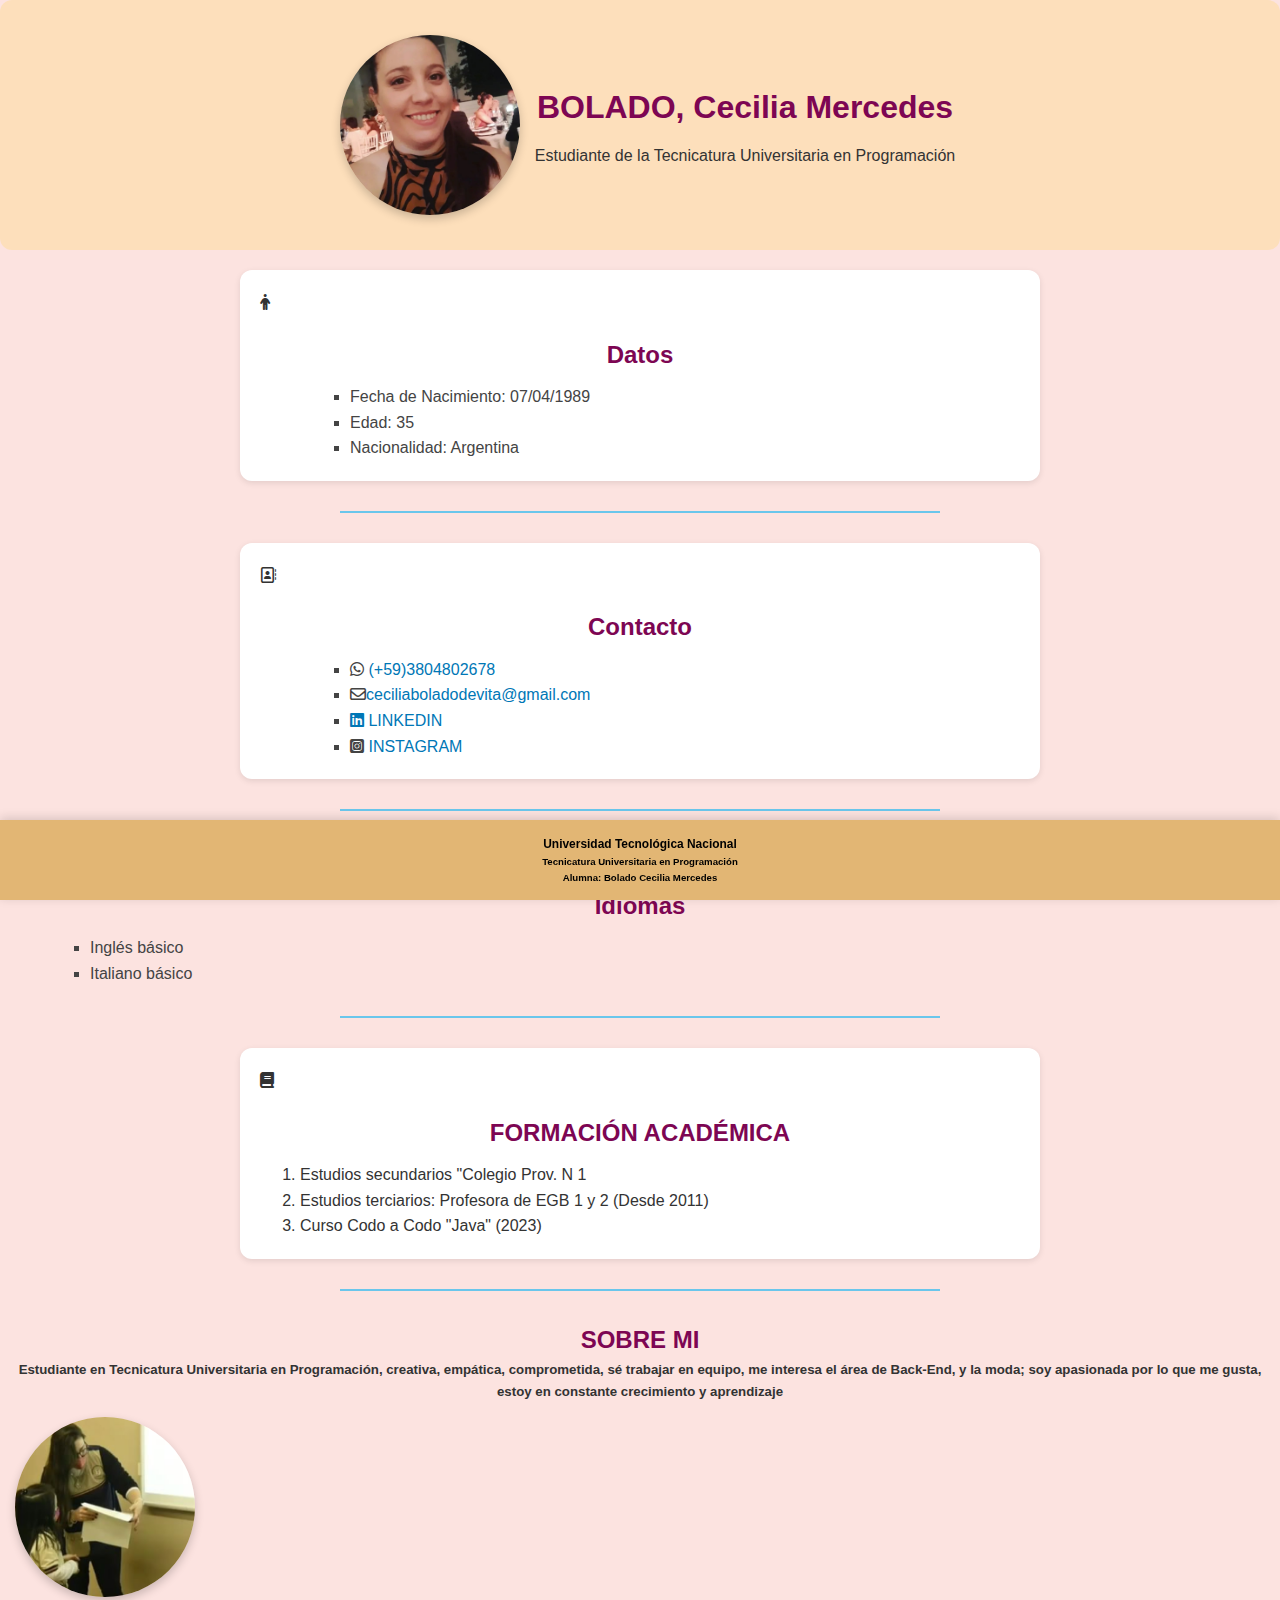
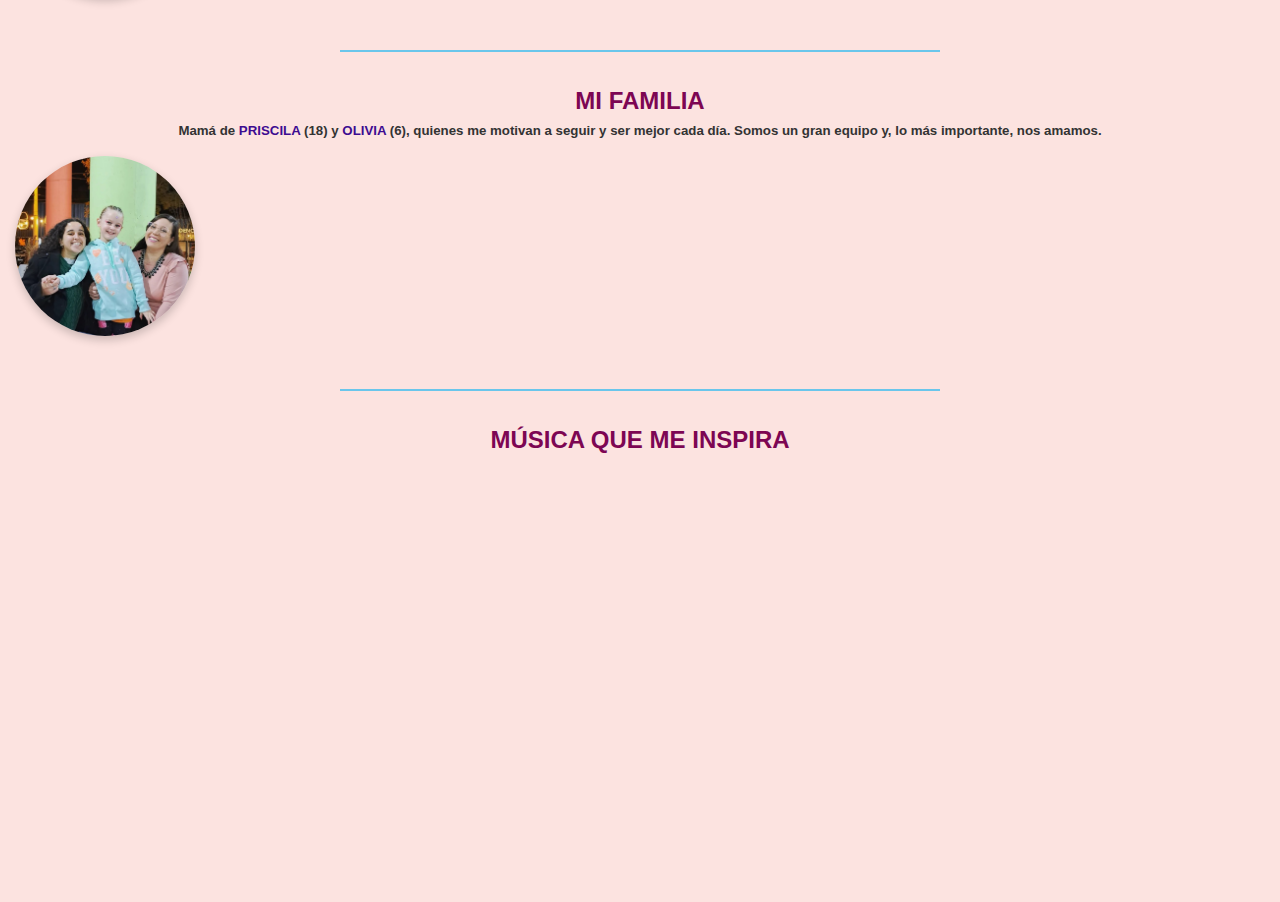
<file: index.html>
<!DOCTYPE html>
<html lang="es">
<head>
    <meta charset="UTF-8">
    <meta name="viewport" content="width=device-width, initial-scale=1.0">
    <title>CV BOLADO, Cecilia</title>
    <link rel="stylesheet" href="style.css">
    <link rel="stylesheet" href="https://cdnjs.cloudflare.com/ajax/libs/font-awesome/6.5.2/css/all.min.css">
</head>
<body>
    <div class= "contenedor">
        <img src="foto perfil.jpg"> 
        <div>
            <h1>BOLADO, Cecilia Mercedes</h1>
            <p>Estudiante de la Tecnicatura Universitaria en Programación</p>
        </div>
    </div>

    <div class="Datos">
        <i class="fa-solid fa-person"></i><h3> Datos </h3>
        <ul>
            <li>Fecha de Nacimiento: 07/04/1989</li>
            <li>Edad: 35</li>
            <li>Nacionalidad: Argentina</li>
        </ul>
    
    </div>
    
<hr>
    <div class="contacto">
        <p><i class="fa-regular fa-address-book"></i><h3>Contacto</h3></p>
        <ul>
            <li><i class="fa-brands fa-whatsapp"></i> <a>(+59)3804802678</a></li>
            <li><i class="fa-regular fa-envelope"></i><a>ceciliaboladodevita@gmail.com</a></li>
            <li><a class="fa-brands fa-linkedin"></i><a><a href="https://www.linkedin.com/in/cecilia-bolado-637906299/" target="_blank"> LINKEDIN</a></a></li>
            <li><i class="fa-brands fa-square-instagram"></i><a href="https://www.instagram.com/chechu.bolado" target="_blank"> INSTAGRAM</a></li>
        </ul>
    </div>

<hr>
<div class="idiomas">
    <p><i class="fa-solid fa-globe"></i><h3>Idiomas</h3></p>
    <ul>
        <li>Inglés básico</li>
        <li>Italiano básico</li>
    </ul>
</div>

<hr>
<div class="formacion">
    <i class="fa-solid fa-book"></i> <h3> FORMACIÓN ACADÉMICA</h3>
    <ol>
        <li>Estudios secundarios "Colegio Prov. N 1</li>
        <li>Estudios terciarios: Profesora de EGB 1 y 2 (Desde 2011)</li>
        <li>Curso Codo a Codo "Java" (2023)</li>
    </ol>
</div>
<hr>
<div class="Sobre-mi">
    <h3>SOBRE MI</h3>
    <p><h5>Estudiante en Tecnicatura Universitaria en Programación, creativa, empática, comprometida, sé trabajar en equipo, me interesa el área de Back-End, y la moda; soy apasionada por lo que me gusta, estoy en constante crecimiento y aprendizaje</h5></p>
    <img src="foto escuela.png">
 </div>

<hr>

<div class= "familia">
    <h3>MI FAMILIA</h3>
    <h5>Mamá de <span>Priscila</span> (18) y <span>Olivia</span> (6), quienes me motivan a seguir y ser mejor cada día. Somos un gran equipo y, lo más importante, nos amamos.</h5>
    <img src="foto familia.jpg">

</div>
<hr>
<div class="video">
    <h3>MÚSICA QUE ME INSPIRA</h3>
    <iframe width="560" height="315" src="https://www.youtube.com/embed/UNeZqXz_-uI?si=9Wc16autkVyi9znd" title="YouTube video player" frameborder="0" allow="accelerometer; autoplay; clipboard-write; encrypted-media; gyroscope; picture-in-picture; web-share" referrerpolicy="strict-origin-when-cross-origin" allowfullscreen></iframe>
</div>


<div class="footer">
    <h5>Universidad Tecnológica Nacional</h5>
    <h6>Tecnicatura Universitaria en Programación</h6>
    <h6>Alumna: Bolado Cecilia Mercedes </h6>
</div>
</body>
</html>
</file>
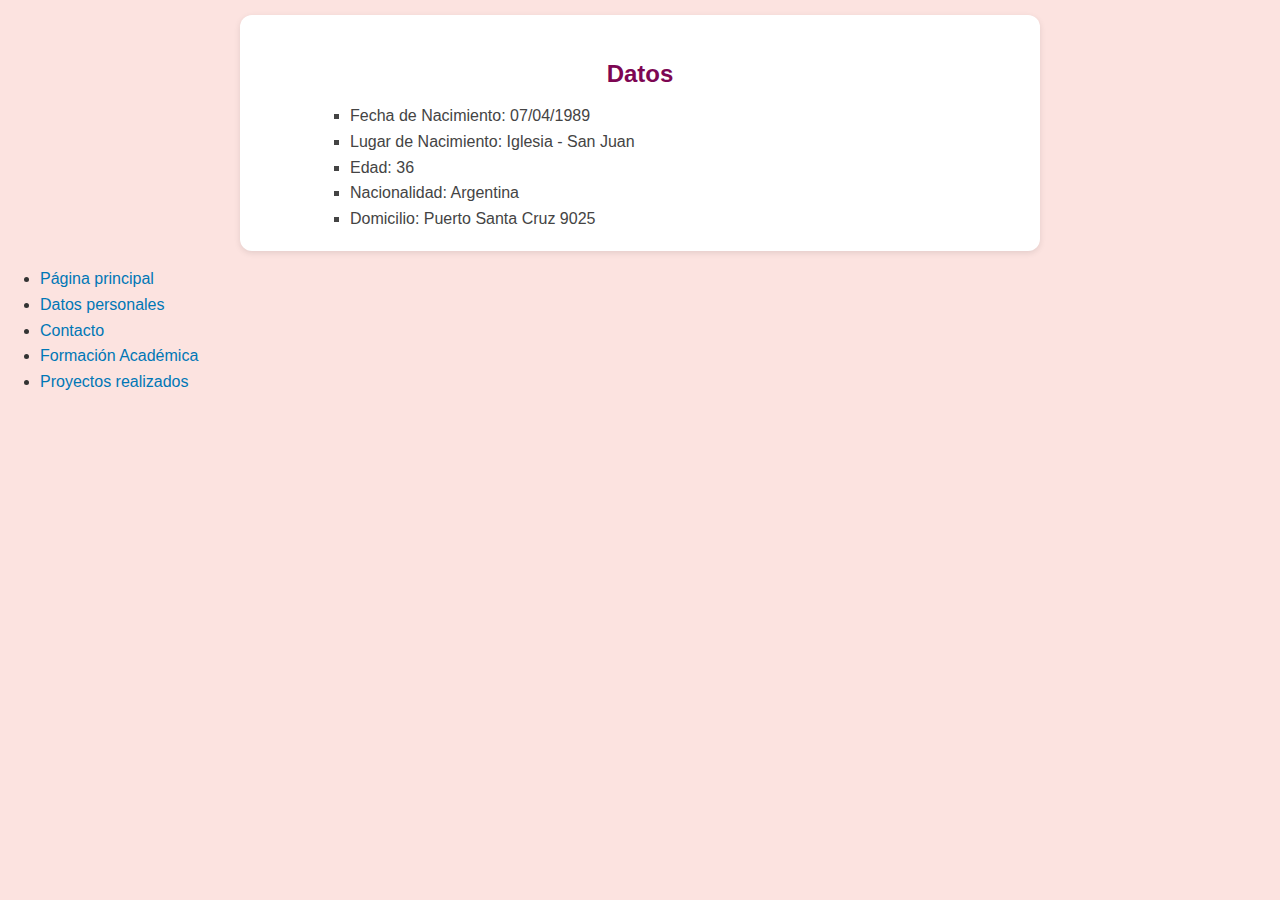
<file: cv.html>
<!DOCTYPE html>
<html lang="es">
<head>
    <meta charset="UTF-8">
    <meta name="viewport" content="width=device-width, initial-scale=1.0">
    <title>Datos Personales</title>
    <link rel="stylesheet" href="style.css">
<div class="Datos">
    <i class="fa-solid fa-person"></i><h3> Datos </h3>

    <ul>
        <li>Fecha de Nacimiento: 07/04/1989</li>
        <li>Lugar de Nacimiento: Iglesia - San Juan</li>
        <li>Edad: 36</li>
        <li>Nacionalidad: Argentina</li>
        <li>Domicilio: Puerto Santa Cruz 9025</li>
        
    </ul>
       
    </div>
    <ul>
        <li><a href="index.html">Página principal</a></li>
        <li><a href="cv.html">Datos personales</a></li>
        <li><a href="cv1.html">Contacto</a></li>
        <li><a href="cv2.html">Formación Académica</a></li>
        <li><a href="cv3.html">Proyectos realizados</a></li>

</div>
</file>
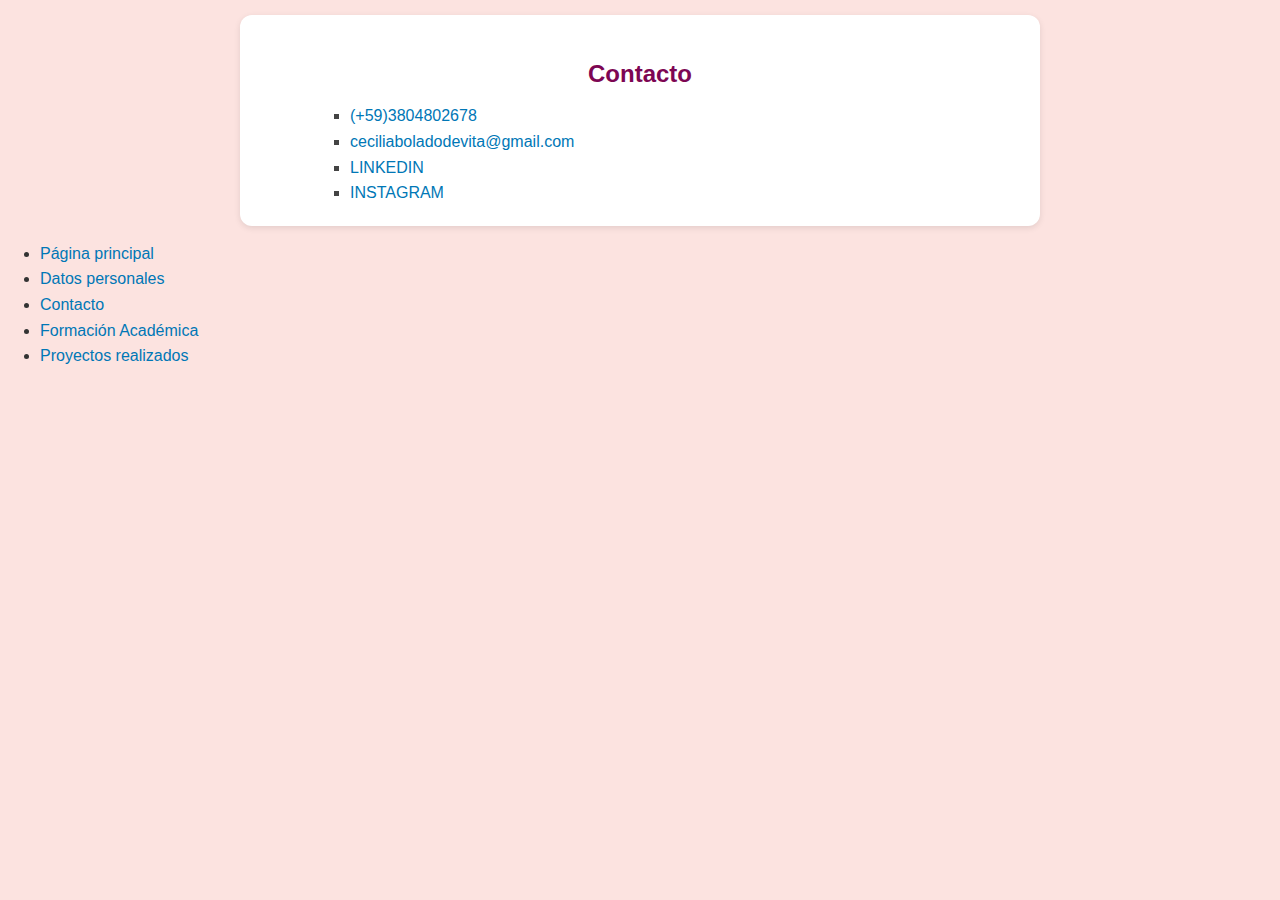
<file: cv1.html>
<!DOCTYPE html>
<html lang="es">
<head>
    <meta charset="UTF-8">
    <meta name="viewport" content="width=device-width, initial-scale=1.0">
    <title>Contacto</title>
    <link rel="stylesheet" href="style.css">

    <div class="contacto">
        <p><i class="fa-regular fa-address-book"></i><h3>Contacto</h3></p>
        <ul>
            <li><i class="fa-brands fa-whatsapp"></i> <a>(+59)3804802678</a></li>
            <li><i class="fa-regular fa-envelope"></i><a>ceciliaboladodevita@gmail.com</a></li>
            <li><a class="fa-brands fa-linkedin"></i><a><a href="https://www.linkedin.com/in/cecilia-bolado-637906299/" target="_blank"> LINKEDIN</a></a></li>
            <li><i class="fa-brands fa-square-instagram"></i><a href="https://www.instagram.com/chechu.bolado" target="_blank"> INSTAGRAM</a></li>
        </ul>
    </div>
       
    </div>
    <ul>
        <li><a href="index.html">Página principal</a></li>
        <li><a href="cv.html">Datos personales</a></li>
        <li><a href="cv1.html">Contacto</a></li>
        <li><a href="cv2.html">Formación Académica</a></li>
        <li><a href="cv3.html">Proyectos realizados</a></li>

</div>
</file>
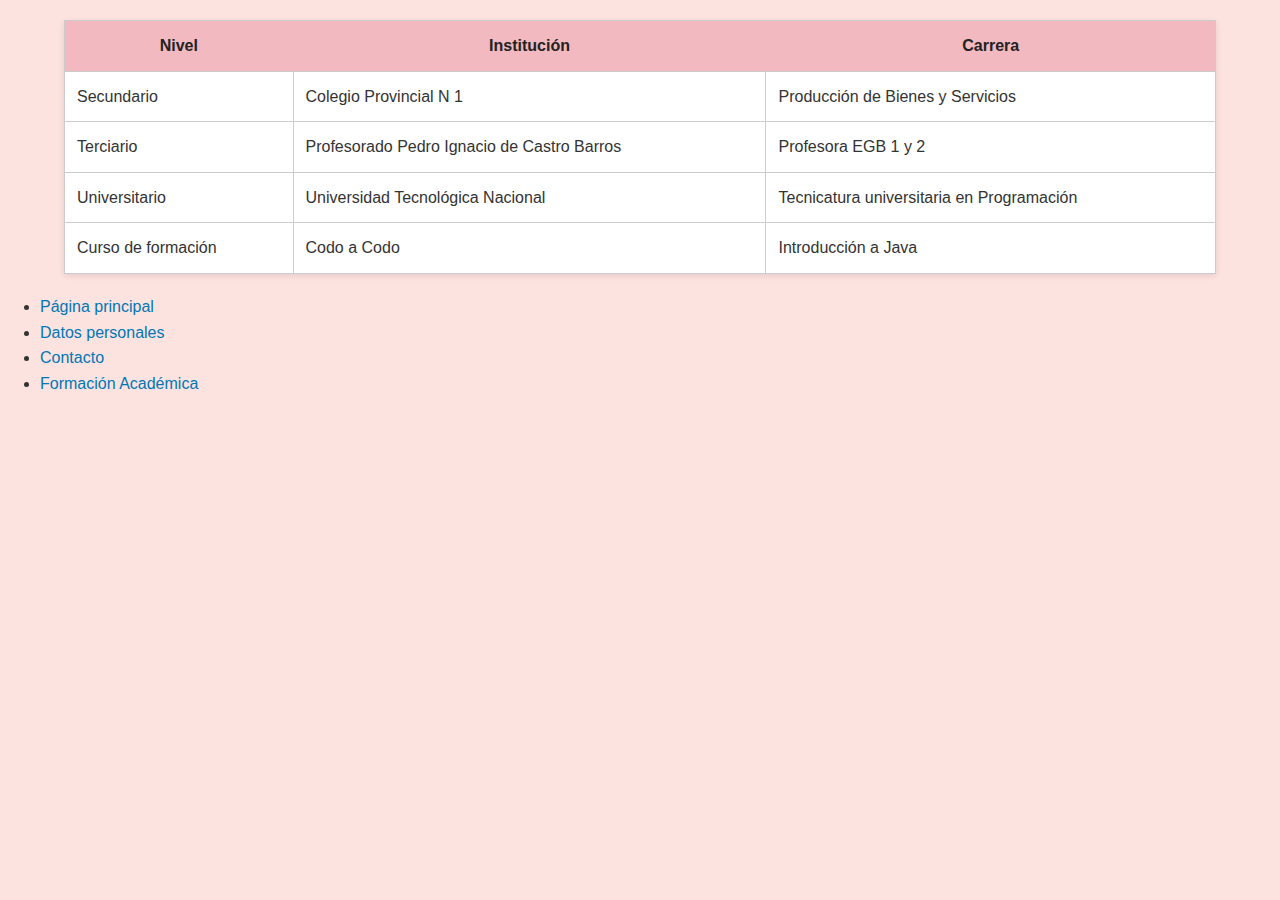
<file: cv2.html>
<!DOCTYPE html>
<html lang="es">
<head>
    <meta charset="UTF-8">
    <meta name="viewport" content="width=device-width, initial-scale=1.0">
    <title>Formación académica</title>
    <link rel="stylesheet" href="style.css">

    <table>
        <thead>
            <tr>
                <th>Nivel</th>
                <th>Institución</th>
                <th>Carrera</th>
            </tr>
        </thead>
        <tbody>
            <tr>
                <td>Secundario</td>
                <td>Colegio Provincial N 1</td>
                <td>Producción de Bienes y Servicios</td>
            </tr>
            <tr>
                <td>Terciario</td>
                <td>Profesorado Pedro Ignacio de Castro Barros</td>
                <td>Profesora EGB 1 y 2</td>
            </tr>
            <tr>
                <td>Universitario</td>
                <td>Universidad Tecnológica Nacional</td>
                <td>Tecnicatura universitaria en Programación</td>
            </tr>
            <tr>
                <td>Curso de formación</td>
                <td>Codo a Codo</td>
                <td>Introducción a Java</td>
            </tr>
        </tbody>
    </table>

    <ul>
        <li><a href="index.html">Página principal</a></li>
        <li><a href="cv.html">Datos personales</a></li>
        <li><a href="cv1.html">Contacto</a></li>
        <li><a href="cv2.html">Formación Académica</a></li>

</div>
</file>
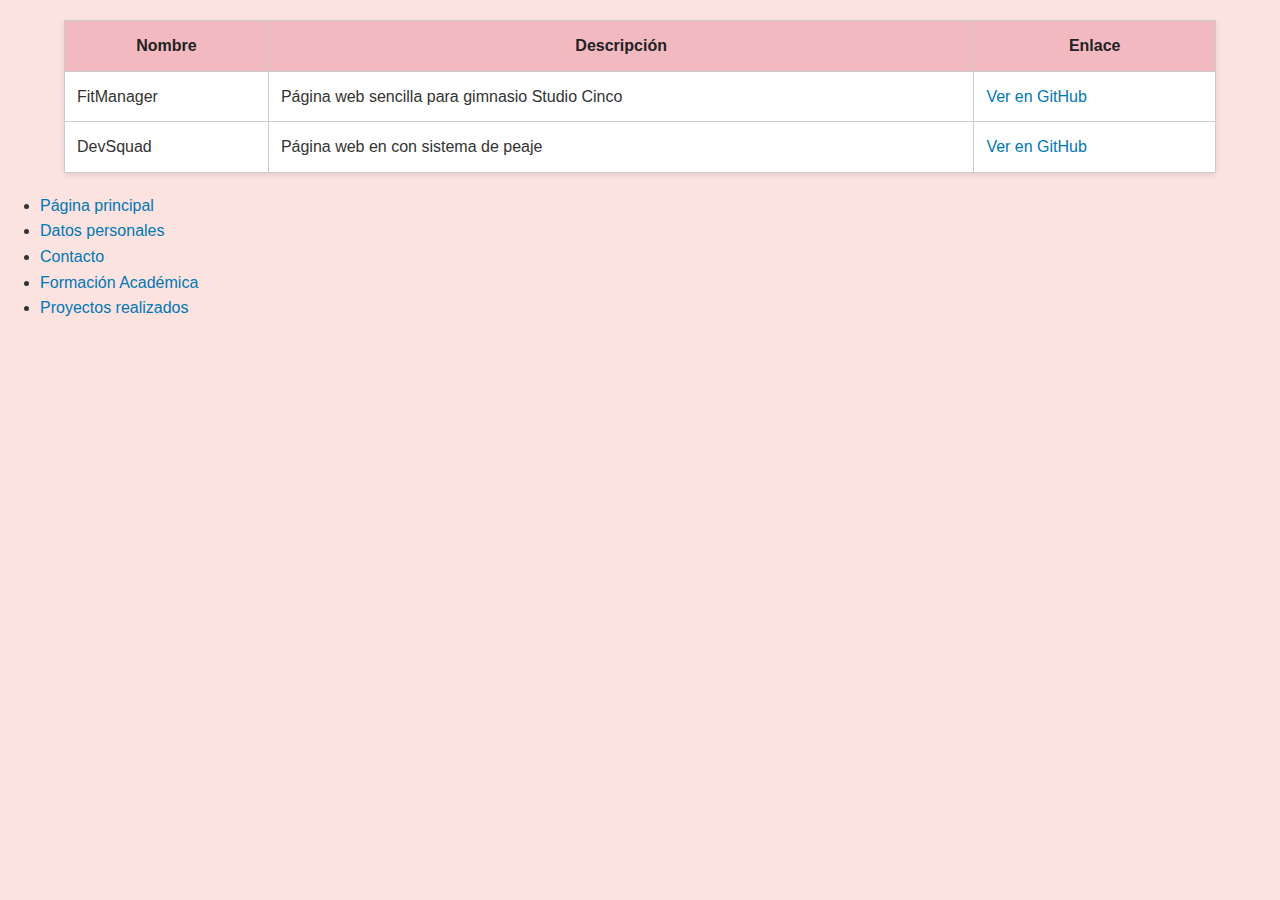
<file: cv3.html>
<!DOCTYPE html>
<html lang="es">
<head>
    <meta charset="UTF-8">
    <meta name="viewport" content="width=device-width, initial-scale=1.0">
    <title>Proyectos realizados</title>
    <link rel="stylesheet" href="style.css">

    <table>
        <thead>
            <tr>
                <th>Nombre</th>
                <th>Descripción</th>
                <th>Enlace</th>
            </tr>
        </thead>
        <tbody>
            <tr>
                <td>FitManager</td>
                <td>Página web sencilla para gimnasio Studio Cinco</td>
                <td><a href="https://github.com/cecibolado/fitmanager.git" target="_blank">Ver en GitHub</a></td>
            </tr>
            <tr>
                <td>DevSquad</td>
                <td>Página web en con sistema de peaje</td>
                <td><a href="https://github.com/cecibolado/dev-squad.git" target="_blank">Ver en GitHub</a></td>
            </tr>
        
        </tbody>
    </table>

    <ul>
        <li><a href="index.html">Página principal</a></li>
        <li><a href="cv.html">Datos personales</a></li>
        <li><a href="cv1.html">Contacto</a></li>
        <li><a href="cv2.html">Formación Académica</a></li>
        <li><a href="cv3.html">Proyectos realizados</a></li>

</div>
</file>
<file: style.css>
* {
    margin: 0;
    padding: 0;
    box-sizing: border-box;
}

body {
    background-color: #fce3e0;
    font-family: 'Lucida Sans', 'Segoe UI', sans-serif;
    color: #333;
    line-height: 1.6;
    padding-bottom: 120px;
}

h1, h3, h5 {
    text-align: center;
}

h1 {
    font-size: 2rem;
    color: #d90429;
    margin-bottom: 10px;
}

h3 {
    font-size: 1.5rem;
    margin-top: 20px;
    color: #6a0572;
}
div ul {
    list-style-type: square;
    margin-left: 50px;
    color: #444;
}

section p {
    font-style: italic;
    color: #333;
    text-align: center;
}

article h2 {
    text-transform: uppercase;
    color: rgb(8, 8, 8);
    text-align: center;
}

h1, h3 {
    font-family: 'Segoe UI', Tahoma, Geneva, Verdana, sans-serif;
    color: #7d0653;
}

table {
    width: 90%;
    margin: 20px auto;
    border-collapse: collapse;
    background-color: #fff;
    box-shadow: 0 2px 6px rgba(0,0,0,0.1);
}

table th, table td {
    border: 1px solid #ccc;
    padding: 12px;
}

table th {
    background-color: #f3b9c1;
    color: #222;
}

span {
    text-transform: uppercase;
    color: #3d0c91;
    font-weight: bold;
}

img {
    height: 180px;
    width: 180px;
    border-radius: 50%;
    object-fit: cover;
    box-shadow: 0 4px 10px rgba(0, 0, 0, 0.2);
    margin: 15px;
}

.contenedor {
    display: flex;
    align-items: center;
    justify-content: center;
    flex-wrap: wrap;
    background-color: #fddfbb;
    padding: 20px;
    border-radius: 12px;
    margin-bottom: 20px;
}

.contenedor div {
    text-align: left;
    max-width: 600px;
}

.Datos,
.contacto,
.paginas,
.formacion{
    background-color: white;
    margin: 15px auto;
    max-width: 800px;
    padding: 20px;
    border-radius: 12px;
    box-shadow: 0 2px 6px rgba(0,0,0,0.1);
}

ul, ol {
    text-align: left;
    padding-left: 40px;
    margin-top: 10px;
}

a {
    color: #0077b6;
    text-decoration: none;
}

a:hover {
    text-decoration: underline;
}

hr {
    border: none;
    border-top: 2px solid #6ac6eb;
    margin: 30px auto;
    max-width: 600px;
}


.footer {
    background-color: #e2b674;
    color: #000;
    text-align: center;
    padding: 15px;
    font-size: 0.9rem;
    font-family: Verdana, sans-serif;
    position: fixed;
    bottom: 0;
    width: 100%;
    box-shadow: 0 -2px 10px rgba(0, 0, 0, 0.15);
}
</file>
